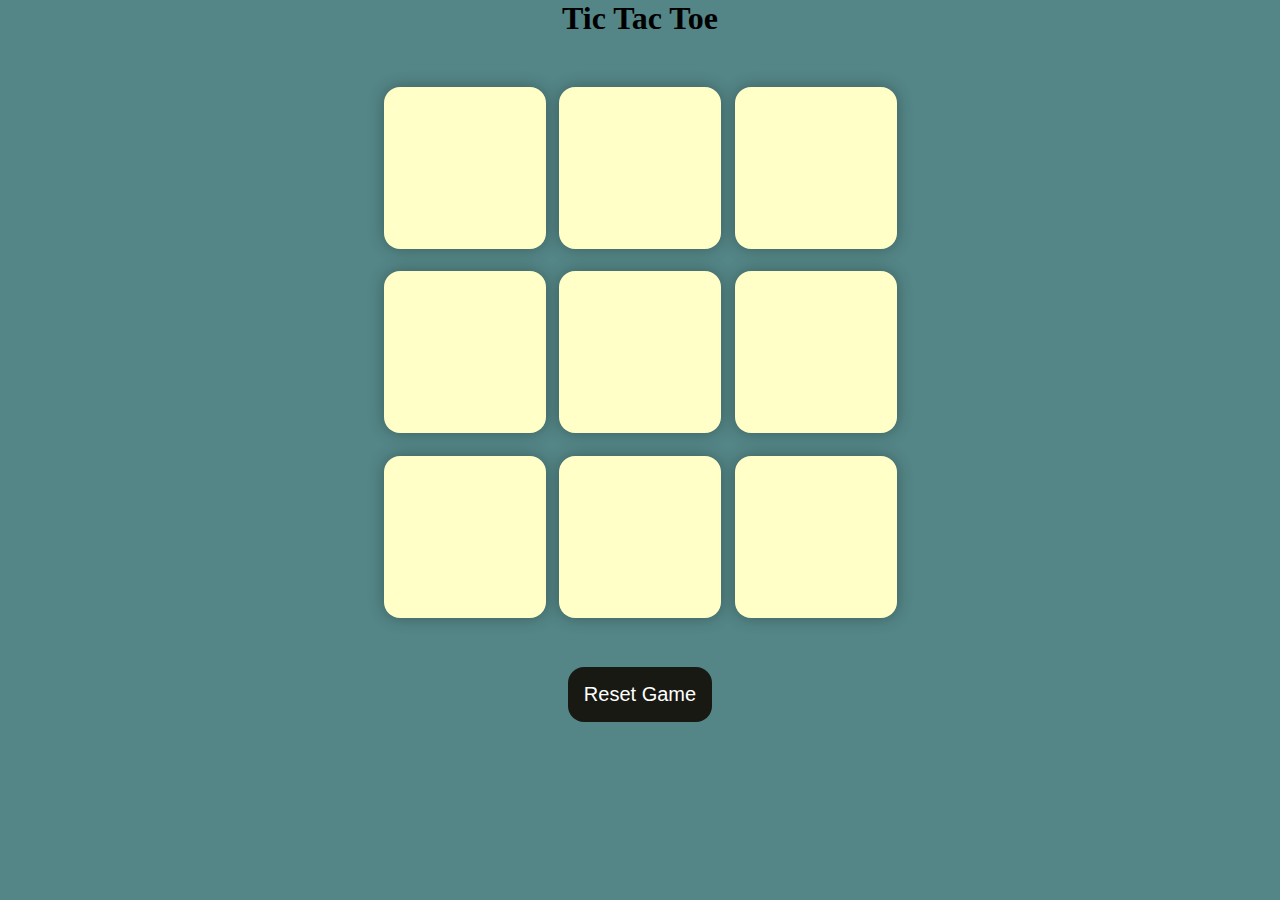
<file: 12-Tic Tac Toe/index.html>
<!DOCTYPE html>
<html lang="en">
  <head>
    <meta charset="UTF-8" />
    <meta name="viewport" content="width=device-width, initial-scale=1.0" />
    <title>Tic-Tac-Toe Game</title>
    <link rel="stylesheet" href="style.css" />
  </head>
  <body>
    <div class="msg-container hide">
      <p id="msg">Winner</p>
      <button id="new-btn">New Game</button>
    </div>
    <main>
      <h1>Tic Tac Toe</h1>
      <div class="container">
        <div class="game">
          <button class="box"></button>
          <button class="box"></button>
          <button class="box"></button>
          <button class="box"></button>
          <button class="box"></button>
          <button class="box"></button>
          <button class="box"></button>
          <button class="box"></button>
          <button class="box"></button>
        </div>
      </div>
      <button id="reset-btn">Reset Game</button>
    </main>
    <script src="app.js"></script>
  </body>
</html>
</file>
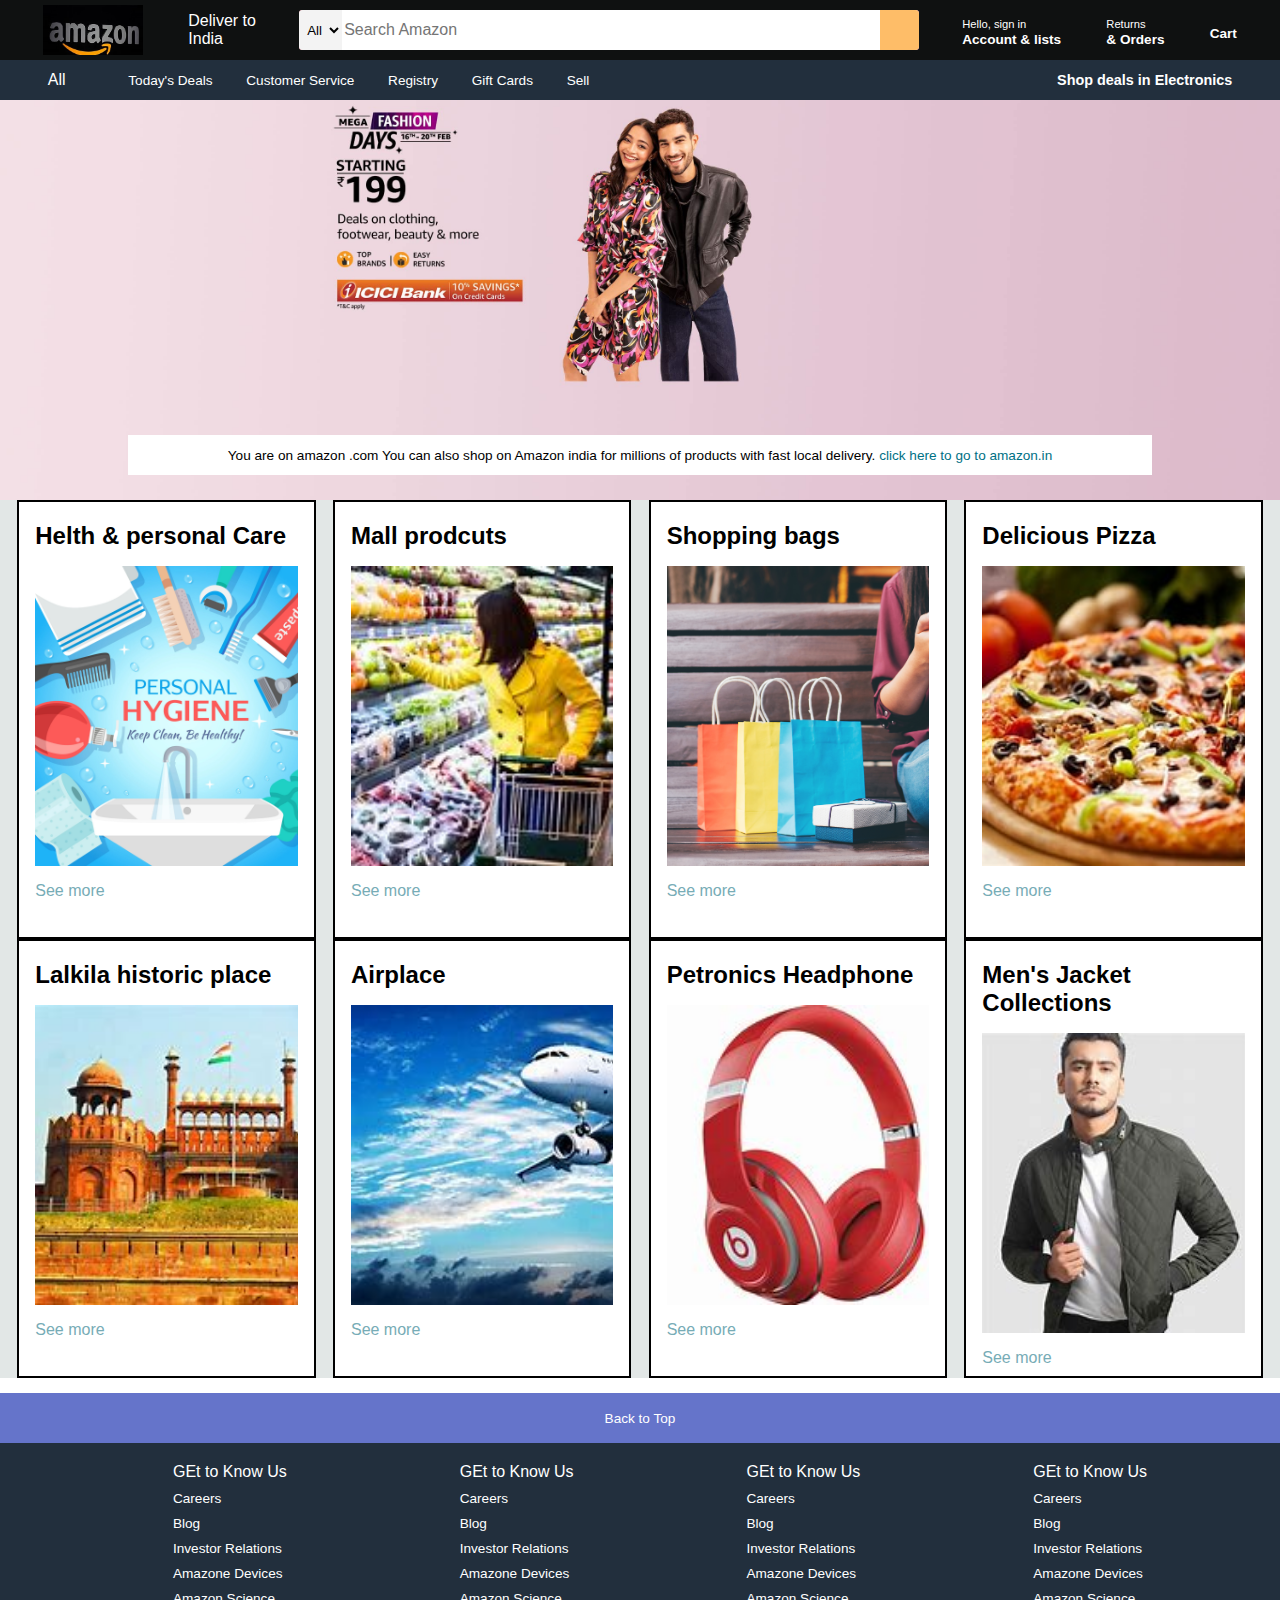
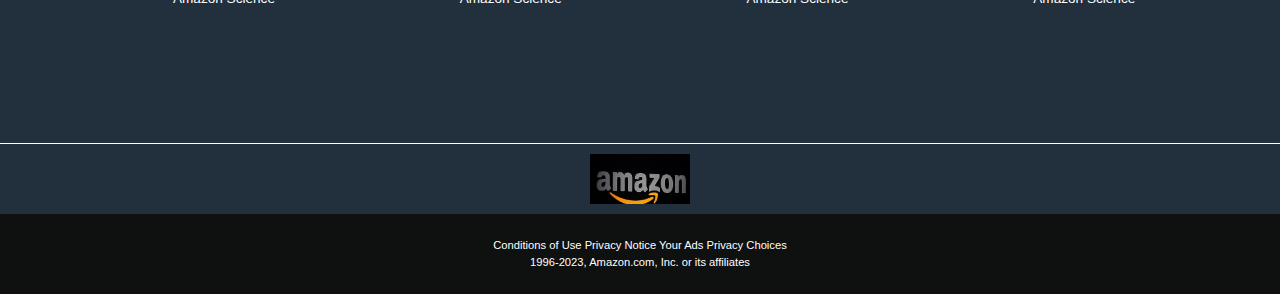
<file: 8-cloneAmazon/index.html>
<!DOCTYPE html>
<html lang="en">
<head>
    <meta charset="UTF-8">
    <meta name="viewport" content="width=device-width, initial-scale=1.0">
    <title>Amazone</title>
    <link rel="stylesheet" href="style.css">
    <link rel="stylesheet" href="https://cdnjs.cloudflare.com/ajax/libs/font-awesome/6.5.1/css/all.min.css" integrity="sha512-DTOQO9RWCH3ppGqcWaEA1BIZOC6xxalwEsw9c2QQeAIftl+Vegovlnee1c9QX4TctnWMn13TZye+giMm8e2LwA==" crossorigin="anonymous" referrerpolicy="no-referrer" />
</head>
<body>
    <header>
        <div class="navbar">
            <div class="nav-logo border">
                <div class="logo"></div>
            </div>
            <div class="nav-address border">
                <p class="add-first">Deliver to </p>
                <div class="add-icon">
                    <i class="fa-solid fa-location-dot"></i>

                    <p class="add-second">India</p>
                </div>
            </div>
            <div class="nav-search">
                <select class="search-select">
                    <option>All</option>
                </select>
                <input placeholder="Search Amazon" class="search-input">
                <div class="search-icon">
                    <i class="fa-solid fa-magnifying-glass"></i>
                </div>
            </div>
            <div class="nav-singin border">
                <p><span>Hello, sign in</span></p>
                <p class="nav-second">Account & lists</p>
            </div>

            <div class="nav-return border">
                <p><span>Returns</span></p>
                <p class="nav-second">& Orders</p>
            </div>
            <div class="nav-cart border"> 
                <i class="fa-solid fa-cart-shopping"></i>
                Cart
            </div>
            
        </div>

        <div class="panel">
            <div class="panel-all">
                <i class="fa-solid fa-bars"></i>
                All
            </div>
            <div class="panel-ops">
                <p>Today's Deals</p>
                <p>Customer Service</p>
                <p>Registry</p>
                <p>Gift Cards</p>
                <p>Sell</p>
            </div>
            <div class="panel-deals">
                Shop deals in Electronics
            </div>
        </div>


        

    </header>
   
       <div class="hero-section">
          <div class="hero-msg">
              <p>You are on amazon .com You can also shop on Amazon india for millions of products with fast local delivery. <a>click here to go to amazon.in</a></p>
           </div>
      </div>

     <div class="shop-section">
         <div class="box1 box">
              <div class="box-content">
                <h2>Helth & personal Care</h2>
                <div class="box-img" style="background-image: url('health_And_personal_Care1.jpeg') ;"></div>
                <p>See more</p>
            </div>
        </div>
     

        <div class="box2 box">
            <div class="box-content">
                <h2>Mall prodcuts</h2>
                <div class="box-img" style="background-image: url('health_And_personal_Care2.jpeg') ;"></div>
                <p>See more</p>
            </div>
        </div>
        <div class="box3 box">
            <div class="box-content">
                <h2>Shopping bags</h2>
                <div class="box-img" style="background-image: url('health_And_personal_Care3.jpeg') ;"></div>
                <p>See more</p>
            </div>
        </div>
        <div class="box4 box">
            <div class="box-content">
                <h2>Delicious Pizza</h2>
                <div class="box-img" style="background-image: url('health_And_personal_Care4.jpeg') ;"></div>
                <p>See more</p>
            </div>

        </div>
        <div class="box4 box">
            <div class="box-content">
                <h2>Lalkila historic place</h2>
                <div class="box-img" style="background-image: url('health_And_personal_Care5.jpeg') ;"></div>
                <p>See more</p>
            </div>
        </div>
        <div class="box4 box">
            <div class="box-content">
                <h2>Airplace </h2>
                <div class="box-img" style="background-image: url('health_And_personal_Care6.jpg') ;"></div>
                <p>See more</p>
            </div>
        </div>
        <div class="box4 box">
            <div class="box-content">
                <h2>Petronics Headphone</h2>
                <div class="box-img" style="background-image: url('health_And_personal_Care7.jpeg') ;"></div>
                <p>See more</p>
            </div>
        </div>
        <div class="box4 box"><div class="box-content">
            <h2>Men's Jacket Collections</h2>
            <div class="box-img" style="background-image: url('health_And_personal_Care8.jpeg.jpg') ;"></div>
            <p>See more</p>
        </div>
    </div>
     </div>
    <footer>
        <div class="foot-panel1">
            Back to Top
        </div>
        <div class="foot-panel2">
            <ul>
                <p>GEt to Know Us</p>
                <a>Careers</a>
                <a>Blog</a>
                <a>Investor Relations</a>
                <a>Amazone Devices</a>
                <a>Amazon Science</a>
            </ul>
            <ul>
                <p>GEt to Know Us</p>
                <a>Careers</a>
                <a>Blog</a>
                <a>Investor Relations</a>
                <a>Amazone Devices</a>
                <a>Amazon Science</a>
            </ul>
            <ul>
                <p>GEt to Know Us</p>
                <a>Careers</a>
                <a>Blog</a>
                <a>Investor Relations</a>
                <a>Amazone Devices</a>
                <a>Amazon Science</a>
            </ul>
            <ul>
                <p>GEt to Know Us</p>
                <a>Careers</a>
                <a>Blog</a>
                <a>Investor Relations</a>
                <a>Amazone Devices</a>
                <a>Amazon Science</a>
            </ul>
        </div>

      <div class="foot-panel3">
        <div class="logo"> </div>
      </div>

      <div class="foot-panel4">
        <div class="pages">
            <a>Conditions of Use </a>
            <a>Privacy Notice </a>
            <a>Your Ads Privacy Choices</a>
        </div>
        <div class="copyright">
            1996-2023, Amazon.com, Inc. or its affiliates
        </div>
      </div>





    </footer>
     

</body>
</html>
</file>
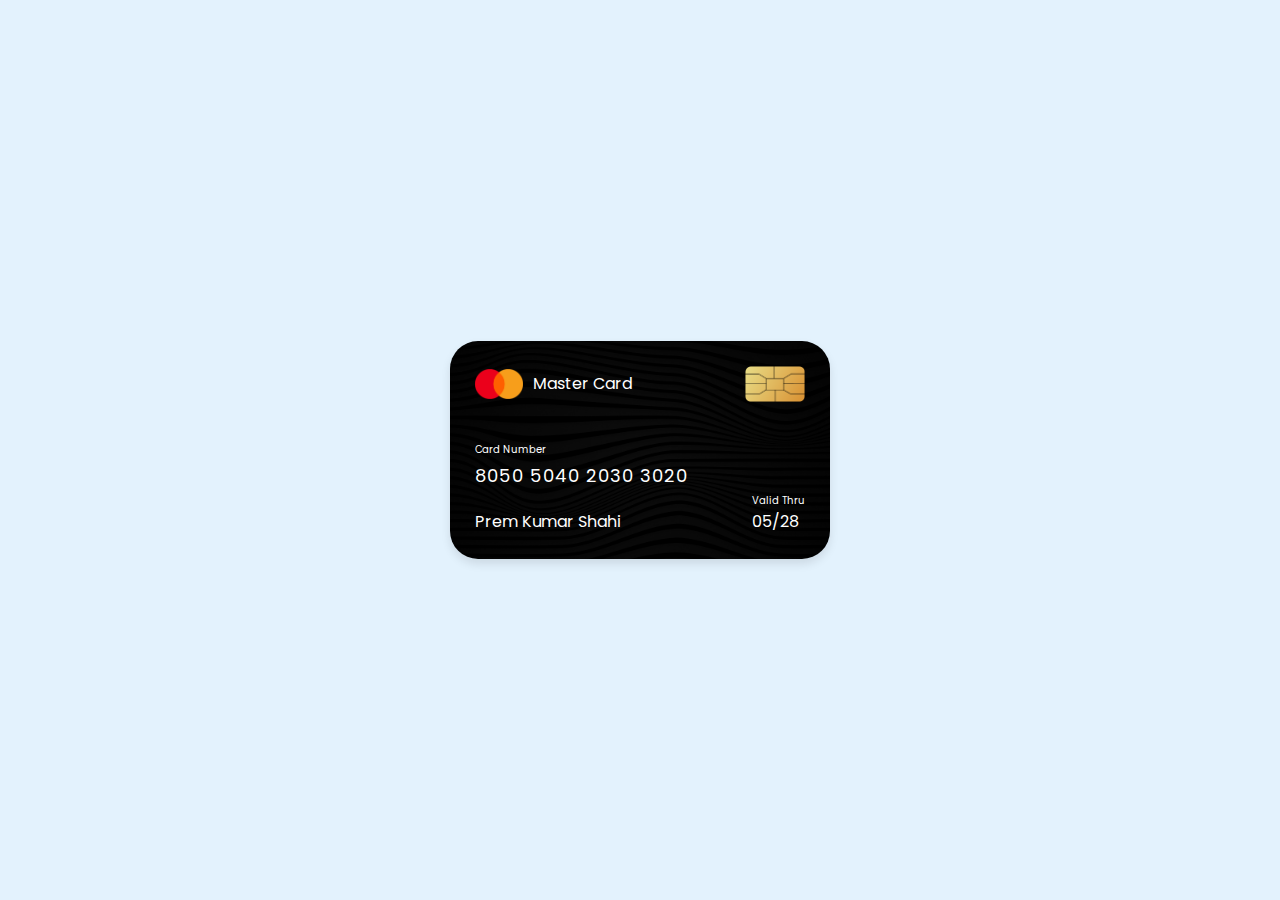
<file: Project 001/index.html>
<!DOCTYPE html>
<!-- Coding By CodingNepal - codingnepalweb.com -->
<html lang="en">
  <head>
    <meta charset="UTF-8" />
    <meta http-equiv="X-UA-Compatible" content="IE=edge" />
    <meta name="viewport" content="width=device-width, initial-scale=1.0" />
    <title>Credit Card Ui Design</title>
    <link rel="stylesheet" href="style.css" />
  </head>
  <body>
    <div class="container">
      <header>
        <span class="logo">
          <img src="images/logo.png" alt="" />
          <h5>Master Card</h5>
        </span>
        <img src="images/chip.png" alt="" class="chip" />
      </header>

      <div class="card-details">
        <div class="name-number">
          <h6>Card Number</h6>
          <h5 class="number">8050 5040 2030 3020</h5>
          <h5 class="name">Prem Kumar Shahi</h5>
        </div>
        <div class="valid-date">
          <h6>Valid Thru</h6>
          <h5>05/28</h5>
        </div>
      </div>
    </div>
  </body>
</html>
</file>
<file: 12-Tic Tac Toe/style.css>
* {
    margin: 0;
    padding: 0;
  }
  
  body {
    background-color: #548687;
    text-align: center;
  }
  
  .container {
    height: 70vh;
    display: flex;
  
    justify-content: center;
    align-items: center;
  }
  
  .game {
    height: 60vmin;
    width: 60vmin;
    display: flex;
    flex-wrap: wrap;
    justify-content: center;
    align-items: center;
    gap: 1.5vmin;
  }
  
  .box {
    height: 18vmin;
    width: 18vmin;
    border-radius: 1rem;
    border: none;
    box-shadow: 0 0 1rem rgba(0, 0, 0, 0.3);
    font-size: 8vmin;
    color: #b0413e;
    background-color: #ffffc7;
  }
  
  #reset-btn {
    padding: 1rem;
    font-size: 1.25rem;
    background-color: #191913;
    color: #fff;
    border-radius: 1rem;
    border: none;
  }
  
  #new-btn {
    padding: 1rem;
    font-size: 1.25rem;
    background-color: #191913;
    color: #fff;
    border-radius: 1rem;
    border: none;
  }
  
  #msg {
    color: #ffffc7;
    font-size: 5vmin;
  }
  
  .msg-container {
    height: 100vmin;
    display: flex;
    justify-content: center;
    align-items: center;
    flex-direction: column;
    gap: 4rem;
  }
  
  .hide {
    display: none;
  }
</file>
<file: 8-cloneAmazon/style.css>
*{
    margin: 0;
    font-family: Arial;
    border: border-box;
}

.navbar{
    height: 60px;
    background-color: #0f1111;
    color: white;
    display: flex;
    align-items: center;
    justify-content: space-evenly;

}

.logo{
    background-image: url("amazon_image.jpeg");
    background-size: cover;
    height: 50px;
    width: 100px;
}

.border{
    border: 2px solid transparent;
}

.border:hover{
    border: 2px solid white;
}

#add-first{
    color: #cccccc;
    font-size: 0.85rem;
    margin-left: 15px;
}

#add-second{
    font-size: 1rem;
    margin-left: 3px;

}

.add-icon{
    display: flex;
    align-items: center;
}

.nav-search{
   display: flex;
   justify-content: space-evenly;
   background-color: pink;
   width: 620px;
   height: 40px;
   border-radius: 3px;

}

.search-select{
    background-color: #f3f3f3;
    width: 50px;
    text-align: center;
    border-top-left-radius: 4px; 
    border-bottom-left-radius: 4px;
    border: none;

}

.search-input{
    width: 100%;
    font-size: 1rem;
    border: none;

}

.search-icon{
    width: 45px;
    display: flex;
    justify-content: center;
    align-items: center;
    font-size: 1.2rem;
    background-color: #febd68;
    border-top-right-radius: 4px; 
    border-bottom-right-radius: 4px;
    color: #0f1111;

}

.nav-search:hover{
   border: 2px solid orange;
}

/** Box 4 style **/

span{
    font-size: 0.7rem;
}

.nav-second{
    font-size: 0.85rem;
    font-weight: 700;
}

/** box 6 **/

.nav-cart i{
    font-size: 1.5rem;
    
}

.nav-cart{
    font-size: 0.85rem;
    font-weight: 700;
}

/** pannel  **/

 .panel{
    height: 40px;
    background-color:#222f3d ;
    display: flex;
    color: white;
    align-items: center;
    justify-content: space-evenly;
 }

 .panel-ops p{
    display: inline;
    margin: 15px;
 }

 .panel-ops{
    width: 70%;
    font-size: 0.85rem;
 }


 .panel-deals{
    font-size: 0.9rem;
    font-weight: 700;
 }

 /** hero section  **/

 .hero-section{
    background-image: url("amazon_hero_image.jpeg");
    background-size: cover;
    height: 400px;
    display: flex;
    justify-content: center;
    align-items:flex-end;


 }

  .hero-msg{
    background-color: white;
    color:black;
    height: 40px;
    display: flex;
    align-items: center;
    justify-content: center;
    font-size: 0.85rem; 
    width: 80%;
    margin-bottom: 25px;

  }

  .hero-msg a {
    color: #007185;
  }

  /** shop section  **/

  .shop-section{
    display: flex;
    flex-wrap: wrap;
    justify-content: space-evenly;
    background-color: #e2e7e6;


  }

  .box{
     border: 2px solid black;
     height: 400px;
     width: 23%;
     background-color: white;
     padding: 20px 0px 15px;
     
  }

  .box-img{
    height: 300px;
    background-size: cover;
    margin-top: 1rem;
    margin-bottom: 1rem;
    bac

  }
 
  .box-content{
    margin-left: 1rem;
    margin-right: 1rem;
  }

  .box-content p {
    color: #77acb6;
  }
  

  /**  footer **/
  .foot-panel1{
    margin-top: 15px;
 
    
  }
   
   .foot-panel1{
    background-color: #6574ca;
    color: white;
    height: 50px ;
    display: flex;
    justify-content: center;
    align-items: center;
    font-size: 0.85rem;
   }
  
   .foot-panel2{
    background-color: #222f3d;
    color: white;
    height: 300px;
    display: flex;
    justify-content: space-evenly;

   }

   ul{
    margin-top: 20px;
   }


   ul a {
    display: block;
    font-size: 0.85rem;
    margin-top: 10px;
   }

   /** foot-panel3 **/

   .foot-panel3{
    background-color: #222f3d;
    color: white;
    border-top: 0.5px solid white ;
    height: 70px;
    display: flex;
    justify-content: center;
    align-items: center;

   }

   .logo{
    background-image: url("amazon_image.jpeg");
    background-size: cover;
    height: 50px;
    width: 100px;
   }

   .foot-panel4{
    background-color: #0f1111;
    color: white;
    height: 80px;
    font-size: 0.7rem;
    text-align: center;
   }

   .pages{
    padding-top: 25px;
   }

   .copyright{
    padding-top: 5px;
   }
</file>
<file: Project 001/style.css>
/* Import Google Font - Poppins */
@import url("https://fonts.googleapis.com/css2?family=Poppins:wght@300;400;500;600&display=swap");

* {
  margin: 0;
  padding: 0;
  box-sizing: border-box;
  font-family: "Poppins", sans-serif;
}
body {
  min-height: 100vh;
  display: flex;
  align-items: center;
  justify-content: center;
  background: #e3f2fd;
}
.container {
  position: relative;
  background-image: url("images/bg.png");
  background-size: cover;
  padding: 25px;
  border-radius: 28px;
  max-width: 380px;
  width: 100%;
  box-shadow: 0 5px 10px rgba(0, 0, 0, 0.1);
}
header,
.logo {
  display: flex;
  align-items: center;
  justify-content: space-between;
}
.logo img {
  width: 48px;
  margin-right: 10px;
}
h5 {
  font-size: 16px;
  font-weight: 400;
  color: #fff;
}
header .chip {
  width: 60px;
}
h6 {
  color: #fff;
  font-size: 10px;
  font-weight: 400;
}
h5.number {
  margin-top: 4px;
  font-size: 18px;
  letter-spacing: 1px;
}
h5.name {
  margin-top: 20px;
}
.container .card-details {
  margin-top: 40px;
  display: flex;
  justify-content: space-between;
  align-items: flex-end;
}
</file>
